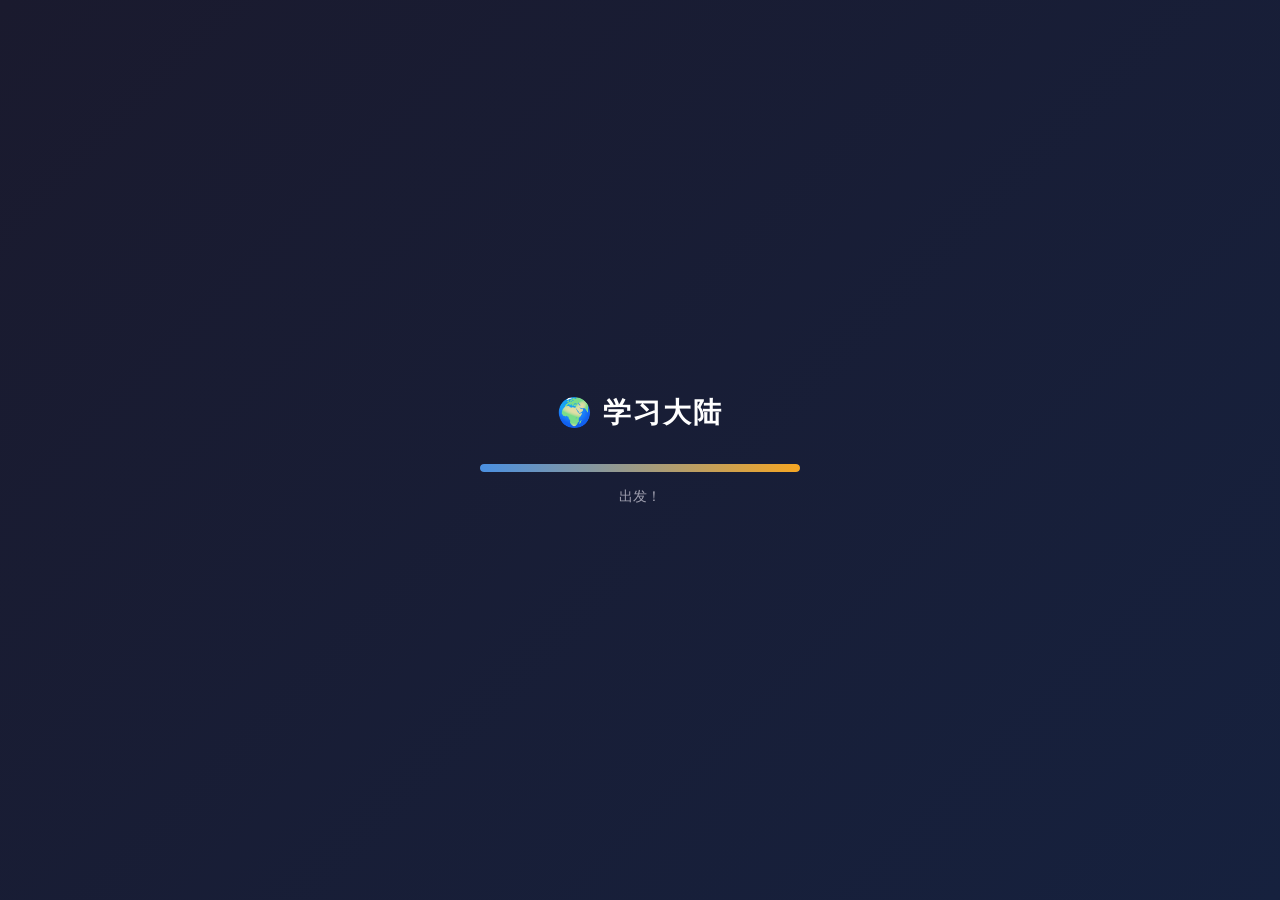
<file: index.html>
<!DOCTYPE html>
<html lang="zh-CN">
<head>
  <meta charset="UTF-8">
  <meta name="viewport" content="width=device-width, initial-scale=1.0, maximum-scale=1.0, user-scalable=no">
  <meta name="description" content="学习大陆冒险 - 3-6年级小学生英语学习RPG游戏">
  <meta name="theme-color" content="#4a90e2">
  <meta name="mobile-web-app-capable" content="yes">
  <meta name="apple-mobile-web-app-status-bar-style" content="black-translucent">
  <meta name="apple-mobile-web-app-title" content="学习大陆">
  <link rel="manifest" href="manifest.json">
  <link rel="apple-touch-icon" href="assets/icons/icon-192.png">
  <title>学习大陆冒险 · 英语篇</title>
  <link rel="stylesheet" href="styles/app.css">
</head>
<body>
  <div id="app">

    <!-- 加载页面 -->
    <div id="loading-screen" class="screen active">
      <div class="loading-content">
        <div class="logo-text">🌍 学习大陆</div>
        <div class="loading-bar">
          <div class="loading-progress" id="loading-progress"></div>
        </div>
        <div class="loading-tip" id="loading-tip">正在加载...</div>
      </div>
    </div>

    <!-- 主菜单 -->
    <div id="main-menu" class="screen">
      <div id="main-menu-content"></div>
    </div>

    <!-- 创建角色 -->
    <div id="create-screen" class="screen">
      <div id="create-content" class="create-container"></div>
    </div>

    <!-- 关卡地图 -->
    <div id="map-screen" class="screen">
      <div id="map-content"></div>
    </div>

    <!-- 战斗界面 -->
    <div id="battle-screen" class="screen">
      <div id="battle-content"></div>
    </div>

    <!-- 战斗结果 -->
    <div id="battle-result" class="screen">
      <div id="battle-result-content"></div>
    </div>

    <!-- 练习模式 -->
    <div id="practice-screen" class="screen">
      <div id="practice-content"></div>
    </div>

    <!-- 错题本 -->
    <div id="wrongbook-screen" class="screen">
      <div id="wrongbook-content"></div>
    </div>

    <!-- 成就 -->
    <div id="achievements-screen" class="screen">
      <div id="achievements-content"></div>
    </div>

    <!-- 家长报告 -->
    <div id="parent-report-screen" class="screen">
      <div id="parent-report-content"></div>
    </div>

    <!-- 测评 -->
    <div id="assessment-screen" class="screen">
      <div id="assessment-content"></div>
    </div>

    <!-- 设置 -->
    <div id="settings-screen" class="screen">
      <div id="settings-content"></div>
    </div>

    <!-- 通用弹窗 -->
    <div id="modal-overlay" class="modal-overlay">
      <div id="modal-content"></div>
    </div>

  </div>

  <script>
    window.__learningRpgBooted = false;

    window.setLearningRpgBooted = function() {
      window.__learningRpgBooted = true;
    };

    window.addEventListener('DOMContentLoaded', function() {
      window.setTimeout(function() {
        const loadingScreen = document.getElementById('loading-screen');
        const loadingTip = document.getElementById('loading-tip');
        const isStillLoading = loadingScreen && loadingScreen.classList.contains('active');

        if (!window.__learningRpgBooted && isStillLoading && loadingTip) {
          if (window.location.protocol === 'file:') {
            loadingTip.innerHTML = '浏览器限制直接双击运行模块文件。请双击 <code>START_GAME.command</code> 启动，或在项目目录运行 <code>node server.js</code> 后打开 <code>http://127.0.0.1:8080</code>。';
            return;
          }

          loadingTip.textContent = '启动没有完成，请刷新页面或检查本地服务是否已启动。';
        }
      }, 2200);
    });
  </script>
  <script src="scripts/app.js" type="module"></script>
</body>
</html>
</file>
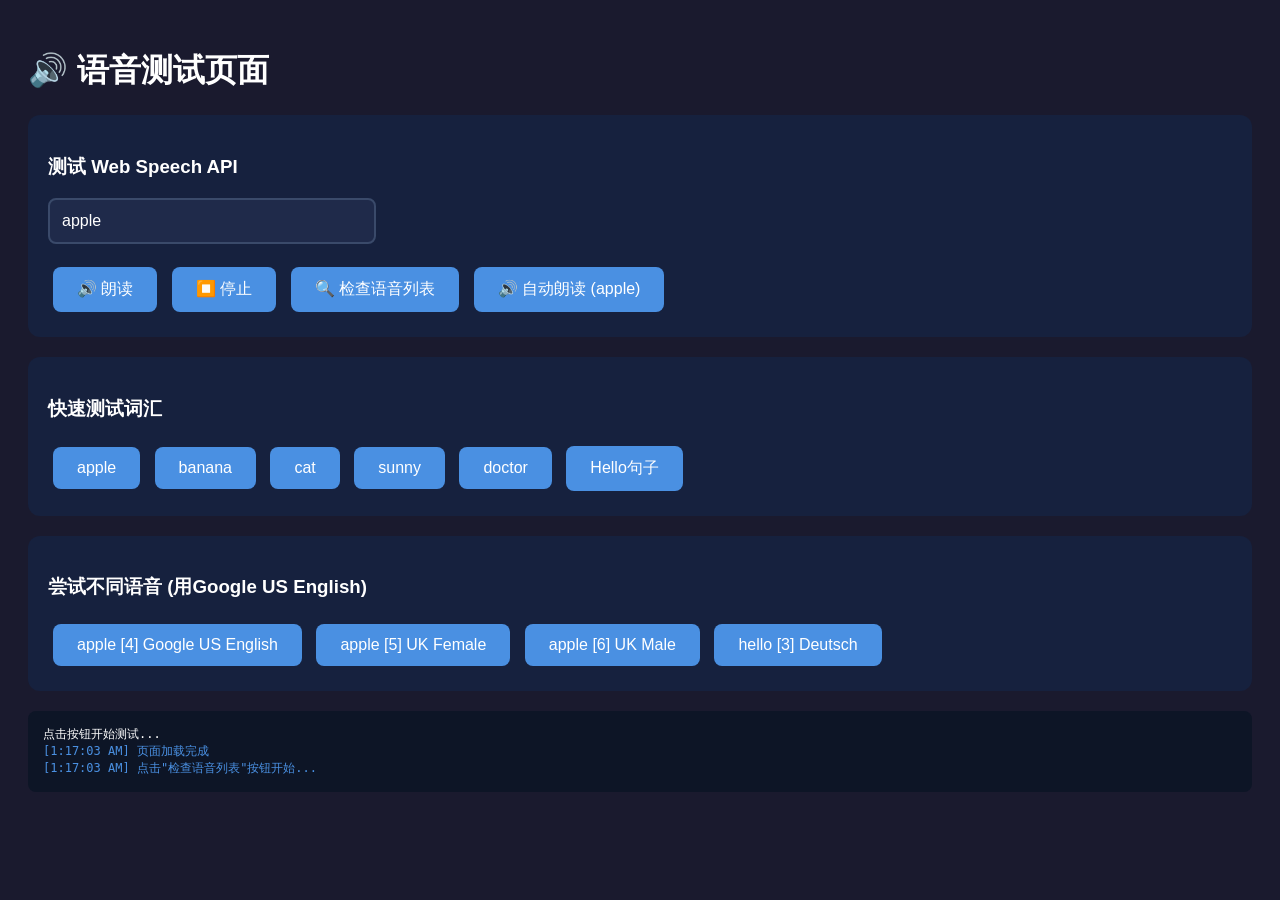
<file: test-audio.html>
<!DOCTYPE html>
<html lang="zh-CN">
<head>
  <meta charset="UTF-8">
  <meta name="viewport" content="width=device-width, initial-scale=1.0">
  <title>语音测试</title>
  <style>
    body { font-family: sans-serif; padding: 20px; background: #1a1a2e; color: white; }
    .test-box { background: #16213e; padding: 20px; border-radius: 12px; margin-bottom: 20px; }
    input { padding: 12px; font-size: 16px; width: 300px; background: #1f2a4a; color: white; border: 2px solid #3a4a6a; border-radius: 8px; }
    button { padding: 12px 24px; font-size: 16px; background: #4a90e2; color: white; border: none; border-radius: 8px; cursor: pointer; margin: 5px; }
    button:hover { background: #357abd; }
    .log { margin-top: 20px; background: #0d1526; padding: 15px; border-radius: 8px; font-family: monospace; font-size: 12px; max-height: 300px; overflow-y: auto; white-space: pre-wrap; }
    .success { color: #52c41a; }
    .error { color: #ff4d4f; }
    .info { color: #4a90e2; }
  </style>
</head>
<body>
  <h1>🔊 语音测试页面</h1>

  <div class="test-box">
    <h3>测试 Web Speech API</h3>
    <input type="text" id="text-input" value="apple" placeholder="输入要朗读的英文">
    <br><br>
    <button onclick="testSpeak()">🔊 朗读</button>
    <button onclick="testStop()">⏹️ 停止</button>
    <button onclick="checkVoices()">🔍 检查语音列表</button>
    <button onclick="speakAuto()">🔊 自动朗读 (apple)</button>
  </div>

  <div class="test-box">
    <h3>快速测试词汇</h3>
    <button onclick="speakWord('apple')">apple</button>
    <button onclick="speakWord('banana')">banana</button>
    <button onclick="speakWord('cat')">cat</button>
    <button onclick="speakWord('sunny')">sunny</button>
    <button onclick="speakWord('doctor')">doctor</button>
    <button onclick="speakWord('Hello, my name is Tom')">Hello句子</button>
  </div>

  <div class="test-box">
    <h3>尝试不同语音 (用Google US English)</h3>
    <button onclick="speakWord('apple', 4)">apple [4] Google US English</button>
    <button onclick="speakWord('apple', 5)">apple [5] UK Female</button>
    <button onclick="speakWord('apple', 6)">apple [6] UK Male</button>
    <button onclick="speakWord('hello', 3)">hello [3] Deutsch</button>
  </div>

  <div id="log" class="log">点击按钮开始测试...</div>

  <script>
    const logEl = document.getElementById('log');

    function addLog(msg, type='info') {
      const div = document.createElement('div');
      div.className = type;
      div.textContent = `[${new Date().toLocaleTimeString()}] ${msg}`;
      logEl.appendChild(div);
      logEl.scrollTop = logEl.scrollHeight;
    }

    function testStop() {
      if ('speechSynthesis' in window) {
        speechSynthesis.cancel();
        addLog('已停止朗读', 'success');
      } else {
        addLog('speechSynthesis 不可用', 'error');
      }
    }

    function checkVoices() {
      if (!('speechSynthesis' in window)) {
        addLog('speechSynthesis 不可用', 'error');
        return;
      }

      const voices = speechSynthesis.getVoices();
      addLog(` Voices数量: ${voices.length}`, 'info');

      if (voices.length === 0) {
        addLog('没有加载voices，可能需要等待onvoiceschanged事件', 'info');
        speechSynthesis.onvoiceschanged = () => {
          const v = speechSynthesis.getVoices();
          addLog(` onvoiceschanged触发，Voices数量: ${v.length}`, 'success');
          v.forEach((voice, i) => {
            addLog(`  [${i}] ${voice.name} (${voice.lang})`, 'info');
          });
        };
      } else {
        voices.forEach((voice, i) => {
          addLog(`  [${i}] ${voice.name} (${voice.lang})`, 'info');
        });
      }
    }

    function speakWord(word, voiceIndex = null) {
      if (!('speechSynthesis' in window)) {
        addLog('speechSynthesis 不可用', 'error');
        return;
      }

      speechSynthesis.cancel();

      const utter = new SpeechSynthesisUtterance(word);
      utter.lang = 'en-US';
      utter.rate = 0.75;
      utter.pitch = 1;
      utter.volume = 1;

      utter.onstart = () => addLog('语音开始播放', 'success');
      utter.onend = () => addLog('语音播放结束', 'success');
      utter.onerror = (e) => addLog('语音错误: ' + e.error, 'error');

      addLog(`朗读: "${word}"`);

      const voices = speechSynthesis.getVoices();
      let voice;
      if (voiceIndex !== null) {
        voice = voices[voiceIndex];
        addLog(`使用指定语音 [${voiceIndex}]: ${voice?.name} (${voice?.lang})`, 'success');
      } else {
        // 优先用Google英文语音
        voice = voices.find(vo => vo.lang === 'en-US' && vo.name.includes('Google')) ||
               voices.find(vo => vo.lang.startsWith('en')) ||
               voices[0];
        addLog(`使用语音: ${voice?.name} (${voice?.lang})`, 'success');
      }
      if (voice) {
        utter.voice = voice;
      }

      addLog('调用speechSynthesis.speak()...', 'info');
      speechSynthesis.speak(utter);
      addLog('speechSynthesis.speak()已调用', 'success');

      setTimeout(() => {
        addLog(`pending: ${speechSynthesis.pending}, speaking: ${speechSynthesis.speaking}`, 'info');
      }, 200);
    }

    function testSpeak() {
      const text = document.getElementById('text-input').value.trim();
      if (text) {
        speakWord(text);
      } else {
        addLog('请输入要朗读的文字', 'error');
      }
    }

    function speakAuto() {
      speakWord('apple');
    }

    // 初始化
    addLog('页面加载完成', 'info');
    addLog('点击"检查语音列表"按钮开始...', 'info');

    // 预加载voices
    speechSynthesis.getVoices();
    speechSynthesis.onvoiceschanged = () => {
      const v = speechSynthesis.getVoices();
      if (v.length > 0) {
        addLog(` Voices预加载完成: ${v.length}`, 'success');
      }
    };
  </script>
</body>
</html>
</file>
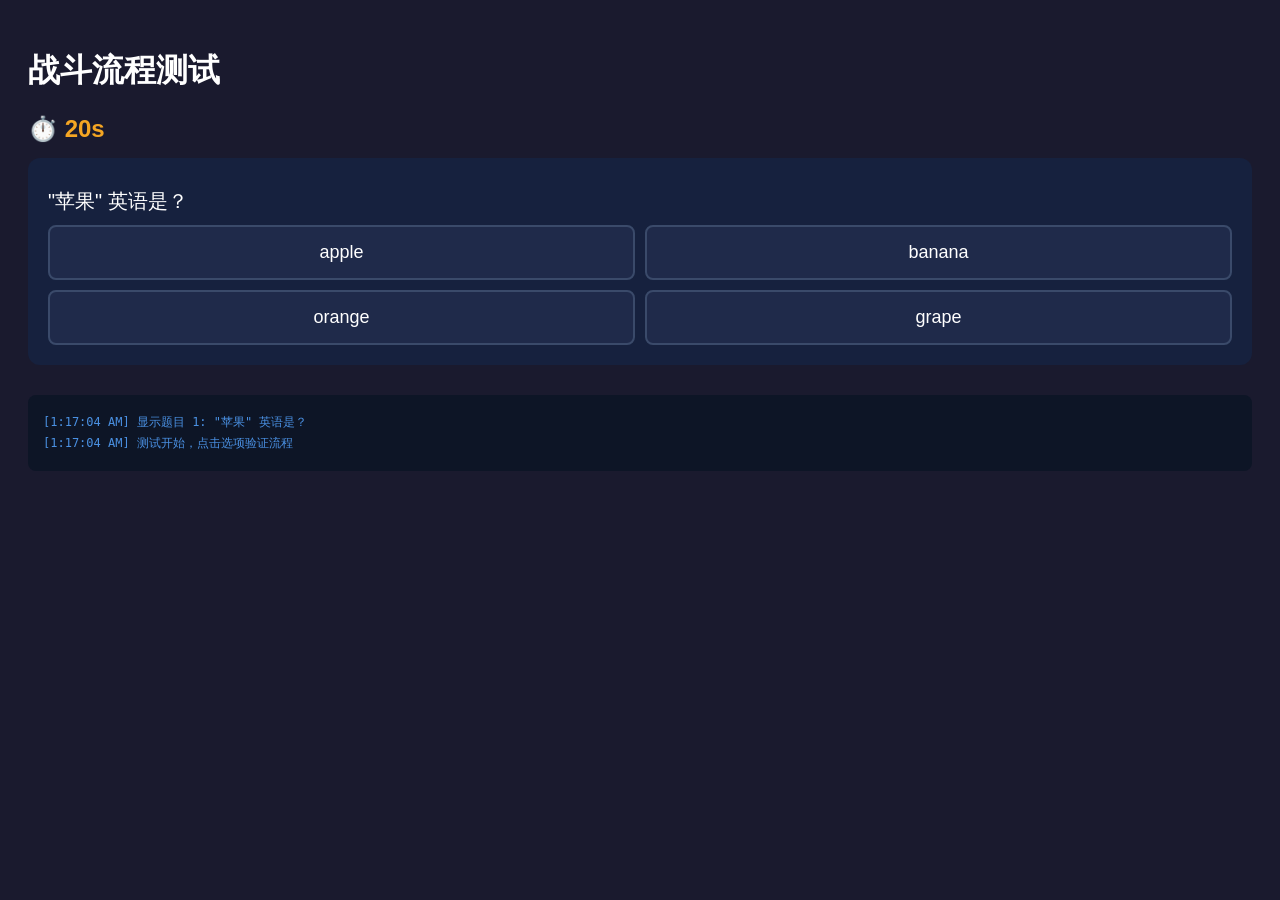
<file: test.html>
<!DOCTYPE html>
<html lang="zh-CN">
<head>
  <meta charset="UTF-8">
  <meta name="viewport" content="width=device-width, initial-scale=1.0">
  <title>战斗流程测试</title>
  <style>
    body { font-family: sans-serif; padding: 20px; background: #1a1a2e; color: white; }
    .question-box { background: #16213e; padding: 20px; border-radius: 12px; margin-bottom: 20px; }
    .choices { display: grid; grid-template-columns: repeat(2, 1fr); gap: 10px; }
    .choice-btn {
      padding: 15px; font-size: 18px; background: #1f2a4a; border: 2px solid #3a4a6a;
      color: white; border-radius: 8px; cursor: pointer;
    }
    .choice-btn:hover { background: #2a3a5c; }
    .choice-btn.correct { background: rgba(82,196,26,0.3); border-color: #52c41a; }
    .choice-btn.wrong { background: rgba(255,77,79,0.3); border-color: #ff4d4f; }
    .log { margin-top: 30px; background: #0d1526; padding: 15px; border-radius: 8px; font-family: monospace; font-size: 12px; max-height: 300px; overflow-y: auto; }
    .log div { margin: 4px 0; }
    .log .info { color: #4a90e2; }
    .log .success { color: #52c41a; }
    .log .error { color: #ff4d4f; }
    .timer { font-size: 24px; font-weight: bold; color: #f5a623; margin-bottom: 15px; }
    .result { font-size: 20px; margin: 10px 0; }
  </style>
</head>
<body>
  <h1>战斗流程测试</h1>

  <div class="timer" id="timer">⏱️ 20s</div>

  <div class="question-box">
    <div class="result" id="question-text">题目加载中...</div>
    <div class="choices" id="choices">
      <button class="choice-btn" data-choice="0">A</button>
      <button class="choice-btn" data-choice="1">B</button>
      <button class="choice-btn" data-choice="2">C</button>
      <button class="choice-btn" data-choice="3">D</button>
    </div>
  </div>

  <div id="log" class="log"></div>

  <script>
    const log = document.getElementById('log');
    function addLog(msg, type='info') {
      const div = document.createElement('div');
      div.className = type;
      div.textContent = `[${new Date().toLocaleTimeString()}] ${msg}`;
      log.appendChild(div);
      log.scrollTop = log.scrollHeight;
    }

    // 模拟题库
    const questions = [
      { id: 'q1', q: '"苹果" 英语是？', choices: ['apple', 'banana', 'orange', 'grape'], answer: 0 },
      { id: 'q2', q: '"香蕉" 英语是？', choices: ['apple', 'banana', 'orange', 'grape'], answer: 1 },
      { id: 'q3', q: '"橙子" 英语是？', choices: ['apple', 'banana', 'orange', 'grape'], answer: 2 },
      { id: 'q4', q: '"葡萄" 英语是？', choices: ['apple', 'banana', 'orange', 'grape'], answer: 3 },
      { id: 'q5', q: '"牛奶" 英语是？', choices: ['milk', 'water', 'juice', 'tea'], answer: 0 },
    ];

    // 模拟战斗状态
    let state = {
      currentIndex: 0,
      correctCount: 0,
      monsterHp: 30,
      maxMonsterHp: 30,
      questions: questions.slice(0, 5)
    };

    let timer = null;
    let timeLeft = 20;
    let isProcessing = false;

    function updateQuestion() {
      const q = state.questions[state.currentIndex];
      document.getElementById('question-text').textContent = q.q;
      const btns = document.querySelectorAll('.choice-btn');
      btns.forEach((btn, i) => {
        btn.textContent = q.choices[i];
        btn.className = 'choice-btn';
        btn.disabled = false;
      });
      addLog(`显示题目 ${state.currentIndex + 1}: ${q.q}`);
    }

    function startTimer() {
      clearInterval(timer);
      timeLeft = 20;
      document.getElementById('timer').textContent = `⏱️ ${timeLeft}s`;
      timer = setInterval(() => {
        if (isProcessing) return;
        timeLeft--;
        const timerEl = document.getElementById('timer');
        timerEl.textContent = `⏱️ ${timeLeft}s`;
        timerEl.style.color = timeLeft <= 5 ? '#ff4d4f' : timeLeft <= 10 ? '#f5a623' : '#f5a623';
        if (timeLeft <= 0) {
          clearInterval(timer);
          addLog('时间到！视为答错', 'error');
          handleAnswer(-1);
        }
      }, 1000);
    }

    function stopTimer() {
      clearInterval(timer);
    }

    async function handleAnswer(choiceIndex) {
      if (isProcessing) {
        addLog('正在处理中，忽略点击', 'error');
        return;
      }
      isProcessing = true;
      stopTimer();

      const q = state.questions[state.currentIndex];
      const isTimeout = choiceIndex === -1;
      const correct = !isTimeout && choiceIndex === q.answer;

      addLog(`选择: ${choiceIndex}, 正确答案: ${q.answer}, 正确: ${correct}`);

      const btns = document.querySelectorAll('.choice-btn');
      btns.forEach((btn, i) => {
        btn.disabled = true;
        if (i === q.answer) btn.classList.add('correct');
        if (!isTimeout && i === choiceIndex && !correct) btn.classList.add('wrong');
      });

      if (correct) {
        state.correctCount++;
        state.monsterHp = Math.max(0, state.monsterHp - (30 / state.questions.length));
        addLog(`答对！怪物HP: ${state.monsterHp.toFixed(1)}`, 'success');
      } else {
        addLog('答错！', 'error');
      }

      await new Promise(r => setTimeout(r, 800));

      state.currentIndex++;

      if (state.currentIndex >= state.questions.length) {
        addLog(`战斗结束！答对 ${state.correctCount}/${state.questions.length} 题`);
        document.getElementById('question-text').textContent = `🎉 通关！答对 ${state.correctCount}/${state.questions.length}`;
        document.getElementById('choices').style.display = 'none';
      } else {
        addLog(`进入下一题 (${state.currentIndex + 1}/${state.questions.length})`);
        updateQuestion();
        startTimer();
      }

      isProcessing = false;
    }

    // 绑定事件
    document.getElementById('choices').onclick = function(e) {
      const btn = e.target.closest('.choice-btn');
      if (!btn || btn.disabled) return;
      const choiceIndex = parseInt(btn.dataset.choice);
      handleAnswer(choiceIndex);
    };

    // 启动
    updateQuestion();
    startTimer();
    addLog('测试开始，点击选项验证流程', 'info');
  </script>
</body>
</html>
</file>
<file: styles/app.css>
/* ============================================
   学习大陆冒险 2.0 — 全局样式
   ============================================ */

/* ---------- CSS变量（主题配置）---------- */
:root {
  --color-bg: #1a1a2e;
  --color-bg-secondary: #16213e;
  --color-primary: #4a90e2;
  --color-primary-dark: #357abd;
  --color-accent: #f5a623;
  --color-success: #52c41a;
  --color-danger: #ff4d4f;
  --color-text: #ffffff;
  --color-text-secondary: #a0a0b0;
  --color-card: #1f2a4a;
  --color-card-hover: #2a3a5c;
  --color-border: #3a4a6a;

  --font-family: -apple-system, BlinkMacSystemFont, 'Segoe UI', 'PingFang SC', 'Hiragino Sans GB', 'Microsoft YaHei', sans-serif;
  --font-size-base: 16px;
  --border-radius: 12px;
  --border-radius-sm: 8px;

  --shadow-card: 0 4px 12px rgba(0, 0, 0, 0.3);
  --shadow-button: 0 2px 8px rgba(74, 144, 226, 0.4);
}

/* ---------- 重置样式 ---------- */
*, *::before, *::after {
  box-sizing: border-box;
  margin: 0;
  padding: 0;
}

html, body {
  height: 100%;
  overflow: hidden;
}

body {
  font-family: var(--font-family);
  font-size: var(--font-size-base);
  color: var(--color-text);
  background-color: var(--color-bg);
  -webkit-font-smoothing: antialiased;
  -moz-osx-font-smoothing: grayscale;
  touch-action: manipulation;
  user-select: none;
  -webkit-user-select: none;
}

#app {
  width: 100%;
  height: 100%;
  position: relative;
  overflow: hidden;
}

/* ---------- 通用屏幕 ---------- */
.screen {
  position: absolute;
  top: 0;
  left: 0;
  width: 100%;
  height: 100%;
  display: none;
  flex-direction: column;
  overflow-y: auto;
  overflow-x: hidden;
  opacity: 0;
  transition: opacity 0.3s ease;
}

.screen.active {
  display: flex;
  opacity: 1;
}

/* ---------- 加载页面 ---------- */
#loading-screen {
  justify-content: center;
  align-items: center;
  background: linear-gradient(135deg, var(--color-bg) 0%, var(--color-bg-secondary) 100%);
  z-index: 9999;
}

.loading-content {
  text-align: center;
  width: 80%;
  max-width: 320px;
}

.logo-text {
  font-size: 28px;
  font-weight: 700;
  margin-bottom: 32px;
  letter-spacing: 2px;
}

.loading-bar {
  width: 100%;
  height: 8px;
  background: var(--color-border);
  border-radius: 4px;
  overflow: hidden;
  margin-bottom: 16px;
}

.loading-progress {
  height: 100%;
  width: 0%;
  background: linear-gradient(90deg, var(--color-primary), var(--color-accent));
  border-radius: 4px;
  transition: width 0.3s ease;
}

.loading-tip {
  font-size: 14px;
  color: var(--color-text-secondary);
}

/* ---------- 按钮 ---------- */
.btn {
  display: inline-flex;
  align-items: center;
  justify-content: center;
  gap: 8px;
  padding: 12px 24px;
  font-size: 16px;
  font-weight: 600;
  color: #fff;
  background: var(--color-primary);
  border: none;
  border-radius: var(--border-radius);
  cursor: pointer;
  transition: all 0.2s ease;
  box-shadow: var(--shadow-button);
  -webkit-tap-highlight-color: transparent;
}

.btn:active {
  transform: scale(0.96);
  background: var(--color-primary-dark);
}

.btn:disabled {
  opacity: 0.5;
  cursor: not-allowed;
}

.btn-secondary {
  background: var(--color-card);
  box-shadow: none;
  border: 1px solid var(--color-border);
}

.btn-secondary:active {
  background: var(--color-card-hover);
}

.btn-sm {
  padding: 6px 12px;
  font-size: 14px;
}

.btn-back {
  padding: 6px 12px;
  font-size: 14px;
  background: var(--color-card);
  border: 1px solid var(--color-border);
  color: var(--color-text);
  border-radius: var(--border-radius-sm);
  cursor: pointer;
  -webkit-tap-highlight-color: transparent;
}

.btn-danger {
  background: var(--color-danger);
}

/* ---------- 卡片 ---------- */
.card {
  background: var(--color-card);
  border-radius: var(--border-radius);
  padding: 16px;
  box-shadow: var(--shadow-card);
  border: 1px solid var(--color-border);
  transition: background 0.2s ease;
}

.card:active {
  background: var(--color-card-hover);
}

/* ---------- 主菜单 ---------- */
#main-menu {
  justify-content: center;
  align-items: center;
  background: linear-gradient(180deg, var(--color-bg) 0%, var(--color-bg-secondary) 100%);
  padding: 20px;
}

.menu-title {
  font-size: 32px;
  font-weight: 700;
  margin-bottom: 8px;
  letter-spacing: 2px;
}

.menu-subtitle {
  font-size: 14px;
  color: var(--color-text-secondary);
  margin-bottom: 40px;
}

.menu-buttons {
  display: flex;
  flex-direction: column;
  gap: 16px;
  width: 100%;
  max-width: 320px;
}

.menu-btn {
  width: 100%;
  padding: 16px 24px;
  font-size: 18px;
  text-align: left;
  border-radius: var(--border-radius);
  background: var(--color-card);
  border: 1px solid var(--color-border);
  color: var(--color-text);
  cursor: pointer;
  transition: all 0.2s ease;
  display: flex;
  align-items: center;
  gap: 12px;
  -webkit-tap-highlight-color: transparent;
}

.menu-btn:active {
  background: var(--color-card-hover);
  transform: scale(0.98);
}

.menu-btn .icon {
  font-size: 24px;
}

/* ---------- 角色创建 ---------- */
#create-screen {
  justify-content: center;
  align-items: center;
  padding: 20px;
  background: var(--color-bg);
}

.create-container {
  width: 100%;
  max-width: 400px;
  text-align: center;
}

.create-title {
  font-size: 24px;
  font-weight: 700;
  margin-bottom: 32px;
}

.form-group {
  margin-bottom: 24px;
  text-align: left;
}

.form-label {
  display: block;
  font-size: 14px;
  color: var(--color-text-secondary);
  margin-bottom: 8px;
}

.form-input {
  width: 100%;
  padding: 12px 16px;
  font-size: 16px;
  color: var(--color-text);
  background: var(--color-card);
  border: 1px solid var(--color-border);
  border-radius: var(--border-radius-sm);
  outline: none;
  transition: border-color 0.2s ease;
}

.form-input:focus {
  border-color: var(--color-primary);
}

.select-grid {
  display: grid;
  grid-template-columns: repeat(3, 1fr);
  gap: 12px;
}

.select-item {
  padding: 12px;
  text-align: center;
  background: var(--color-card);
  border: 2px solid var(--color-border);
  border-radius: var(--border-radius-sm);
  cursor: pointer;
  transition: all 0.2s ease;
  -webkit-tap-highlight-color: transparent;
}

.select-item.selected {
  border-color: var(--color-primary);
  background: var(--color-card-hover);
}

.select-item .pet-icon {
  font-size: 32px;
  display: block;
  margin-bottom: 4px;
}

.select-item .pet-name {
  font-size: 12px;
  color: var(--color-text-secondary);
}

/* ---------- 关卡地图 ---------- */
#map-screen {
  background: linear-gradient(180deg, #1a1a2e 0%, #0f1626 100%);
  padding: 16px;
}

.map-header {
  display: flex;
  justify-content: space-between;
  align-items: center;
  margin-bottom: 20px;
  gap: 12px;
}

.map-header .map-title {
  flex: 1;
  text-align: center;
  font-size: 20px;
  font-weight: 700;
}

.map-header .btn-back {
  flex-shrink: 0;
}

.map-title {
  font-size: 20px;
  font-weight: 700;
}

.xp-display {
  font-size: 14px;
  color: var(--color-accent);
  background: rgba(245, 166, 35, 0.15);
  padding: 6px 12px;
  border-radius: 20px;
}

.level-grid {
  display: grid;
  grid-template-columns: repeat(3, 1fr);
  gap: 16px;
  margin-bottom: 20px;
}

.level-card {
  aspect-ratio: 1;
  min-height: 104px;
  display: flex;
  flex-direction: column;
  align-items: center;
  justify-content: center;
  background: var(--color-card);
  border-radius: var(--border-radius);
  border: 2px solid var(--color-border);
  cursor: pointer;
  transition: all 0.2s ease;
  position: relative;
}

.level-card.unlocked {
  border-color: var(--color-primary);
}

.level-card.locked {
  opacity: 0.5;
  cursor: not-allowed;
}

.level-card.completed {
  border-color: var(--color-success);
}

.level-card .level-icon {
  font-size: 36px;
  margin-bottom: 4px;
}

.level-card .level-name {
  font-size: 12px;
  text-align: center;
  line-height: 1.25;
  max-width: 92%;
  overflow-wrap: anywhere;
}

.level-card .level-xp {
  font-size: 10px;
  color: var(--color-text-secondary);
}

.level-card .stars {
  font-size: 12px;
  margin-top: 2px;
}

.level-card .lock-icon {
  font-size: 24px;
  opacity: 0.5;
}

/* ---------- 战斗界面 ---------- */
#battle-screen {
  background: linear-gradient(180deg, var(--color-bg) 0%, #0d1526 100%);
  padding: 16px;
  justify-content: flex-start;
}

.battle-hud {
  display: flex;
  justify-content: space-between;
  align-items: center;
  gap: 12px;
  width: 100%;
  flex-shrink: 0;
}

.hud-left, .hud-right {
  display: flex;
  flex-direction: column;
  gap: 8px;
}

.pet-status {
  display: flex;
  align-items: center;
  gap: 8px;
  background: rgba(0,0,0,0.3);
  padding: 8px 12px;
  border-radius: 20px;
}

.pet-avatar {
  font-size: 24px;
}

.pet-hp-bar {
  width: 80px;
  height: 8px;
  background: var(--color-border);
  border-radius: 4px;
  overflow: hidden;
}

.pet-hp-fill {
  height: 100%;
  background: var(--color-success);
  transition: width 0.3s ease;
}

.pet-hp-fill.warning {
  background: var(--color-accent);
}

.pet-hp-fill.danger {
  background: var(--color-danger);
}

.monster-status {
  text-align: right;
}

.monster-avatar {
  font-size: 48px;
  animation: float 2s ease-in-out infinite;
}

@keyframes float {
  0%, 100% { transform: translateY(0); }
  50% { transform: translateY(-8px); }
}

.monster-name {
  font-size: 14px;
  margin-bottom: 4px;
}

.monster-hp-bar {
  width: 100px;
  height: 8px;
  background: var(--color-border);
  border-radius: 4px;
  overflow: hidden;
  margin-left: auto;
}

.monster-hp-fill {
  height: 100%;
  background: var(--color-danger);
  transition: width 0.3s ease;
}

.question-area {
  flex: 1;
  display: flex;
  flex-direction: column;
  justify-content: center;
  align-items: center;
  text-align: center;
  width: 100%;
  min-height: 0;
  padding: 12px 0;
}

.question-text {
  font-size: 22px;
  font-weight: 600;
  margin-bottom: 24px;
  line-height: 1.4;
  max-width: 720px;
  overflow-wrap: anywhere;
}

.choices-grid {
  display: grid;
  grid-template-columns: repeat(2, 1fr);
  gap: 12px;
  width: 100%;
  max-width: 520px;
}

.choice-btn {
  padding: 16px;
  font-size: 16px;
  min-height: 56px;
  text-align: center;
  background: var(--color-card);
  border: 2px solid var(--color-border);
  border-radius: var(--border-radius);
  color: var(--color-text);
  cursor: pointer;
  transition: all 0.2s ease;
  -webkit-tap-highlight-color: transparent;
  overflow-wrap: anywhere;
}

.choice-btn:active {
  transform: scale(0.96);
}

.choice-btn.correct {
  background: rgba(82, 196, 26, 0.3);
  border-color: var(--color-success);
}

.choice-btn.wrong {
  background: rgba(255, 77, 79, 0.3);
  border-color: var(--color-danger);
}

.choice-btn:disabled {
  cursor: not-allowed;
  opacity: 0.7;
}

.battle-footer {
  text-align: center;
  padding: 8px 16px 4px;
  color: var(--color-text-secondary);
  font-size: 14px;
  flex-shrink: 0;
}

.timer-display {
  text-align: center;
  font-size: 18px;
  font-weight: 700;
  color: var(--color-primary);
  min-width: 74px;
  padding: 8px 10px;
  border-radius: var(--border-radius-sm);
  background: rgba(74, 144, 226, 0.12);
  transition: color 0.3s ease;
}

.timer-display.timer-warning {
  color: var(--color-accent);
}

.timer-display.timer-danger {
  color: var(--color-danger);
  animation: pulse 0.5s ease infinite;
}

@keyframes pulse {
  0%, 100% { opacity: 1; }
  50% { opacity: 0.5; }
}

/* 填空/拼写/语法输入区 */
.fill-area {
  display: flex;
  gap: 10px;
  justify-content: center;
  align-items: center;
  flex-wrap: wrap;
  width: 100%;
  max-width: 560px;
}

.fill-area .form-input {
  width: min(320px, 100%);
  padding: 12px 16px;
  font-size: 18px;
  text-align: center;
  text-transform: lowercase;
}

/* 口语区 */
.oral-area {
  display: flex;
  gap: 12px;
  justify-content: center;
  margin-top: 16px;
}

/* 听力区 */
.listen-area {
  display: flex;
  justify-content: center;
  margin-bottom: 16px;
}

.listen-btn {
  font-size: 18px;
  padding: 16px 32px;
}

.audio-hint-btn {
  font-size: 14px;
  padding: 8px 16px;
  margin: 0 4px;
}

.learning-feedback {
  width: min(520px, 100%);
  margin-top: 18px;
  padding: 14px 16px;
  border: 1px solid var(--color-border);
  border-radius: var(--border-radius-sm);
  background: rgba(255, 255, 255, 0.05);
  text-align: left;
  line-height: 1.45;
  animation: fadeIn 0.2s ease;
}

.learning-feedback.correct {
  border-color: rgba(82, 196, 26, 0.65);
  background: rgba(82, 196, 26, 0.12);
}

.learning-feedback.wrong {
  border-color: rgba(255, 77, 79, 0.65);
  background: rgba(255, 77, 79, 0.1);
}

.feedback-title {
  margin-bottom: 6px;
  font-size: 16px;
  font-weight: 700;
}

.feedback-answer {
  margin-top: 4px;
  color: var(--color-text);
  font-size: 14px;
}

.feedback-tip {
  margin-top: 8px;
  color: var(--color-text-secondary);
  font-size: 14px;
}

/* 阅读理解题目文本 */
.question-text {
  font-size: 22px;
  font-weight: 600;
  margin-bottom: 24px;
  line-height: 1.4;
  white-space: pre-wrap;
}

.reading-passage {
  width: 100%;
  max-width: 680px;
  max-height: 32vh;
  overflow-y: auto;
  margin-bottom: 14px;
  padding: 14px;
  color: var(--color-text-secondary);
  background: rgba(255, 255, 255, 0.04);
  border: 1px solid var(--color-border);
  border-radius: var(--border-radius-sm);
  line-height: 1.55;
  text-align: left;
  white-space: pre-wrap;
}

.reading-prompt {
  width: 100%;
  max-width: 680px;
  margin-bottom: 16px;
  font-size: 18px;
  font-weight: 600;
  line-height: 1.45;
  overflow-wrap: anywhere;
}

.progress-indicator {
  display: flex;
  gap: 4px;
  justify-content: center;
  margin-bottom: 16px;
}

.progress-dot {
  width: 8px;
  height: 8px;
  border-radius: 50%;
  background: var(--color-border);
}

.progress-dot.current {
  background: var(--color-primary);
  width: 24px;
  border-radius: 4px;
}

.progress-dot.correct {
  background: var(--color-success);
}

.progress-dot.wrong {
  background: var(--color-danger);
}

/* ---------- 动画 ---------- */
.fade-in {
  animation: fadeIn 0.3s ease;
}

@keyframes fadeIn {
  from { opacity: 0; transform: translateY(10px); }
  to { opacity: 1; transform: translateY(0); }
}

.shake {
  animation: shake 0.4s ease;
}

@keyframes shake {
  0%, 100% { transform: translateX(0); }
  20%, 60% { transform: translateX(-8px); }
  40%, 80% { transform: translateX(8px); }
}

.bounce-in {
  animation: bounceIn 0.5s ease;
}

@keyframes bounceIn {
  0% { transform: scale(0); opacity: 0; }
  50% { transform: scale(1.2); }
  100% { transform: scale(1); opacity: 1; }
}

/* ---------- 响应式 ---------- */
@media (max-width: 480px) {
  #map-screen,
  #battle-screen,
  #create-screen {
    padding: 12px;
  }

  .menu-title {
    font-size: 26px;
  }

  .map-header {
    align-items: stretch;
    gap: 8px;
  }

  .map-header .map-title {
    font-size: 18px;
  }

  .xp-display {
    padding: 6px 8px;
    white-space: nowrap;
  }

  .level-grid {
    grid-template-columns: repeat(2, minmax(0, 1fr));
    gap: 10px;
  }

  .level-card {
    min-height: 116px;
  }

  .level-card .level-icon {
    font-size: 28px;
  }

  .battle-hud {
    align-items: center;
    gap: 8px;
  }

  .btn-back {
    min-height: 36px;
  }

  .pet-status {
    padding: 6px 8px;
  }

  .pet-hp-bar {
    width: 54px;
  }

  .monster-avatar {
    font-size: 34px;
  }

  .monster-name {
    max-width: 74px;
    font-size: 12px;
    overflow: hidden;
    text-overflow: ellipsis;
    white-space: nowrap;
  }

  .monster-hp-bar {
    width: 74px;
  }

  .timer-display {
    min-width: 58px;
    padding: 7px 8px;
    font-size: 15px;
  }

  .progress-indicator {
    margin: 12px 0;
  }

  .question-text {
    font-size: 18px;
    margin-bottom: 18px;
  }

  .choices-grid {
    grid-template-columns: 1fr;
    gap: 8px;
    max-width: 100%;
  }

  .choice-btn {
    min-height: 48px;
    padding: 12px 14px;
    font-size: 15px;
  }

  .fill-area {
    flex-direction: column;
    align-items: stretch;
  }

  .fill-area .form-input,
  .fill-area .btn {
    width: 100%;
  }

  .reading-passage {
    max-height: 28vh;
    padding: 12px;
    font-size: 14px;
  }

  .reading-prompt {
    font-size: 16px;
  }

  .learning-feedback {
    margin-top: 14px;
    padding: 12px;
  }

  .battle-footer {
    padding-bottom: env(safe-area-inset-bottom);
  }

  .wrongbook-header {
    gap: 8px;
  }

  .wrongbook-title {
    font-size: 18px;
  }

  .wrongbook-dashboard {
    grid-template-columns: 1fr;
    padding: 12px 12px 0;
  }

  .wrongbook-stat {
    min-height: 62px;
  }

  .wrongbook-tools {
    grid-template-columns: 1fr;
    padding: 12px 12px 0;
  }

  .wrongbook-weakness {
    padding: 12px 12px 0;
  }

  .wrongbook-list {
    padding: 12px;
  }

  .wrongbook-actions .btn {
    flex: 1 1 140px;
  }
}

/* ---------- 成就界面 ---------- */
.achievements-header {
  display: flex;
  align-items: center;
  justify-content: space-between;
  padding: 16px;
  background: var(--color-bg-secondary);
}

.achievements-title {
  font-size: 20px;
  font-weight: 700;
}

.achievements-progress {
  font-size: 14px;
  color: var(--color-text-secondary);
}

.achievements-grid {
  display: grid;
  grid-template-columns: repeat(3, 1fr);
  gap: 12px;
  padding: 16px;
}

.achievement-card {
  background: var(--color-card);
  border-radius: var(--border-radius);
  padding: 16px;
  text-align: center;
  border: 2px solid var(--color-border);
  transition: all 0.2s ease;
}

.achievement-card.earned {
  border-color: var(--color-accent);
  background: rgba(245, 166, 35, 0.1);
}

.achievement-card.locked {
  opacity: 0.5;
}

.achievement-icon {
  font-size: 36px;
  margin-bottom: 8px;
}

.achievement-name {
  font-size: 14px;
  font-weight: 600;
  margin-bottom: 4px;
}

.achievement-desc {
  font-size: 12px;
  color: var(--color-text-secondary);
}

.achievement-badge {
  margin-top: 8px;
  font-size: 12px;
  color: var(--color-accent);
  font-weight: 600;
}

/* ---------- 错题本界面 ---------- */
.wrongbook-header {
  display: flex;
  align-items: center;
  justify-content: space-between;
  padding: 16px;
  background: var(--color-bg-secondary);
}

.wrongbook-title {
  font-size: 20px;
  font-weight: 700;
}

.wrongbook-count {
  font-size: 14px;
  color: var(--color-text-secondary);
}

.wrongbook-dashboard {
  display: grid;
  grid-template-columns: repeat(3, minmax(0, 1fr));
  gap: 10px;
  padding: 16px 16px 0;
}

.wrongbook-stat {
  min-height: 72px;
  padding: 12px;
  background: var(--color-card);
  border: 1px solid var(--color-border);
  border-radius: var(--border-radius-sm);
}

.wrongbook-stat .stat-value {
  display: block;
  font-size: 24px;
  font-weight: 700;
  color: var(--color-accent);
}

.wrongbook-stat .stat-label {
  display: block;
  margin-top: 4px;
  color: var(--color-text-secondary);
  font-size: 12px;
  overflow: hidden;
  text-overflow: ellipsis;
  white-space: nowrap;
}

.wrongbook-tools {
  display: grid;
  grid-template-columns: repeat(3, minmax(0, 1fr)) auto;
  gap: 10px;
  padding: 12px 16px 0;
}

.wrongbook-filter {
  min-height: 40px;
  width: 100%;
  padding: 8px 10px;
  color: var(--color-text);
  background: var(--color-card);
  border: 1px solid var(--color-border);
  border-radius: var(--border-radius-sm);
  font: inherit;
}

.wrongbook-weakness {
  display: flex;
  flex-wrap: wrap;
  gap: 8px;
  padding: 12px 16px 0;
  color: var(--color-text-secondary);
}

.weakness-chip,
.wrongbook-tag {
  display: inline-flex;
  align-items: center;
  min-height: 26px;
  padding: 4px 8px;
  border-radius: 999px;
  background: rgba(255, 255, 255, 0.07);
  color: var(--color-text-secondary);
  font-size: 12px;
}

.wrongbook-tag.due {
  color: var(--color-accent);
  background: rgba(245, 166, 35, 0.14);
}

.wrongbook-list {
  padding: 16px;
  overflow-y: auto;
}

.wrongbook-item {
  background: var(--color-card);
  border-radius: var(--border-radius);
  padding: 16px;
  margin-bottom: 12px;
  border-left: 4px solid var(--color-danger);
}

.wrongbook-item-head {
  display: flex;
  flex-wrap: wrap;
  gap: 6px;
  margin-bottom: 10px;
}

.wrongbook-question {
  font-size: 16px;
  margin-bottom: 8px;
  line-height: 1.45;
  overflow-wrap: anywhere;
}

.wrongbook-answer {
  font-size: 14px;
  color: var(--color-success);
  margin-bottom: 4px;
}

.wrongbook-meta {
  font-size: 12px;
  color: var(--color-text-secondary);
}

.wrongbook-actions {
  display: flex;
  flex-wrap: wrap;
  gap: 8px;
  margin-top: 12px;
}

.empty-state {
  text-align: center;
  padding: 40px;
  color: var(--color-text-secondary);
  font-size: 16px;
}

/* ---------- 家长报告界面 ---------- */
.report-header {
  display: flex;
  align-items: center;
  padding: 16px;
  background: var(--color-bg-secondary);
}

.report-title {
  font-size: 20px;
  font-weight: 700;
  margin: 0 auto;
}

.report-summary {
  display: grid;
  grid-template-columns: repeat(2, 1fr);
  gap: 12px;
  padding: 16px;
}

.summary-card {
  background: var(--color-card);
  border-radius: var(--border-radius);
  padding: 16px;
  text-align: center;
}

.summary-value {
  font-size: 28px;
  font-weight: 700;
  color: var(--color-primary);
}

.summary-label {
  font-size: 12px;
  color: var(--color-text-secondary);
  margin-top: 4px;
}

.report-subtitle {
  font-size: 16px;
  font-weight: 600;
  padding: 0 16px;
  margin-bottom: 8px;
}

.trend-card {
  padding: 0 16px;
  margin-bottom: 16px;
}

.trend-accuracy {
  background: var(--color-card);
  border-radius: var(--border-radius);
  padding: 16px;
  display: flex;
  justify-content: space-between;
  align-items: center;
}

.trend-accuracy.good { border-left: 4px solid var(--color-success); }
.trend-accuracy.medium { border-left: 4px solid var(--color-accent); }
.trend-accuracy.needsAttention { border-left: 4px solid var(--color-danger); }

.trend-value {
  font-size: 24px;
  font-weight: 700;
}

.report-section {
  padding: 0 16px;
  margin-bottom: 16px;
}

.report-section-title {
  font-size: 16px;
  font-weight: 600;
  margin-bottom: 12px;
}

.report-section-title.warning {
  color: var(--color-danger);
}

.warning-card {
  background: rgba(255, 77, 79, 0.1);
  border-radius: var(--border-radius-sm);
  padding: 12px;
  margin-bottom: 8px;
  border-left: 4px solid var(--color-danger);
}

.warning-message {
  font-size: 14px;
  margin-bottom: 4px;
}

.warning-suggestion {
  font-size: 12px;
  color: var(--color-text-secondary);
}

.weak-point-card {
  background: var(--color-card);
  border-radius: var(--border-radius-sm);
  padding: 12px;
  margin-bottom: 8px;
}

.weak-point-name {
  font-size: 14px;
  font-weight: 600;
  margin-bottom: 4px;
}

.weak-point-meta {
  font-size: 12px;
  color: var(--color-text-secondary);
}

.topic-list {
  padding: 0 16px;
}

.topic-item {
  display: flex;
  justify-content: space-between;
  padding: 12px;
  background: var(--color-card);
  border-radius: var(--border-radius-sm);
  margin-bottom: 8px;
}

.topic-item.need-practice {
  border-left: 4px solid var(--color-danger);
}

.topic-name {
  font-size: 14px;
}

.topic-wrong {
  font-size: 12px;
  color: var(--color-text-secondary);
}

.topic-empty {
  text-align: center;
  padding: 20px;
  color: var(--color-text-secondary);
}

/* ---------- 练习模式界面 ---------- */
.practice-header {
  display: flex;
  align-items: center;
  justify-content: space-between;
  padding: 16px;
  background: var(--color-bg-secondary);
}

.practice-title {
  font-size: 20px;
  font-weight: 700;
}

.practice-progress {
  font-size: 14px;
  color: var(--color-text-secondary);
}

.practice-select {
  padding: 16px;
}

.practice-select .form-group {
  margin-bottom: 16px;
}

.practice-select .form-label {
  display: block;
  font-size: 14px;
  color: var(--color-text-secondary);
  margin-bottom: 8px;
}

/* ---------- 测评界面 ---------- */
.assessment-header {
  display: flex;
  align-items: center;
  justify-content: space-between;
  padding: 16px;
  background: var(--color-bg-secondary);
}

.assessment-title {
  font-size: 20px;
  font-weight: 700;
}

.assessment-progress {
  font-size: 14px;
  color: var(--color-text-secondary);
}
</file>
